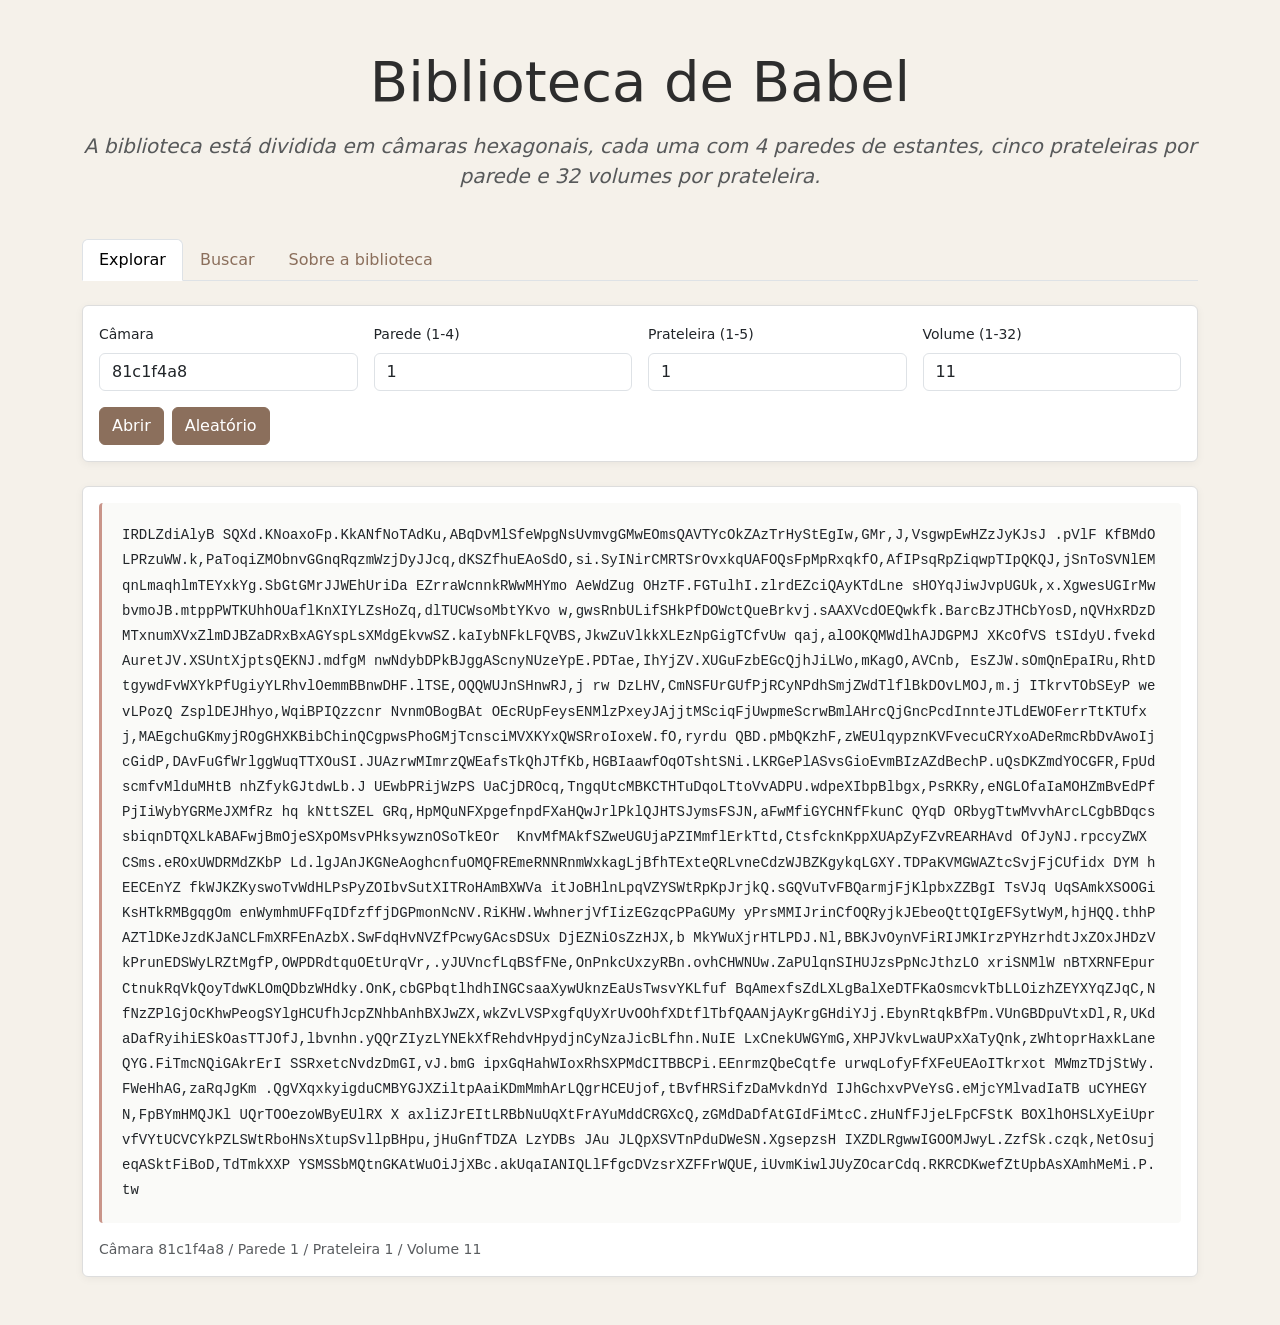
<file: index.html>
<!DOCTYPE html>
<html lang="pt-br">
<head>
    <meta charset="UTF-8">
    <meta name="viewport" content="width=device-width, initial-scale=1.0">
    <title>Biblioteca de Babel</title>
    
    <link href="https://cdn.jsdelivr.net/npm/bootstrap@5.3.0/dist/css/bootstrap.min.css" rel="stylesheet">
    <link rel="stylesheet" href="style.css">
</head>
<body>
    <div class="container py-5">
        <header class="text-center mb-5">
            <h1 class="display-4 mb-3">Biblioteca de Babel</h1>
            <p class="lead text-muted fst-italic">
                A biblioteca está dividida em câmaras hexagonais, cada uma com 4 paredes de estantes, 
                cinco prateleiras por parede e 32 volumes por prateleira.
            </p>
        </header>

        <ul class="nav nav-tabs mb-4">
            <li class="nav-item">
                <a class="nav-link active" href="index.html">Explorar</a>
            </li>
            <li class="nav-item">
                <a class="nav-link" href="buscar.html">Buscar</a>
            </li>
            <li class="nav-item">
                <a class="nav-link" href="sobre.html">Sobre a biblioteca</a>
            </li>
        </ul>

        <div>
            <div>
                <div class="card mb-4">
                    <div class="card-body">
                        <div class="row g-3 mb-3">
                            <div class="col-md-3">
                                <label class="form-label small">Câmara</label>
                                <input type="text" class="form-control" id="camara" value="4a8b1c0d" maxlength="8">
                            </div>
                            <div class="col-md-3">
                                <label class="form-label small">Parede (1-4)</label>
                                <input type="number" class="form-control" id="parede" min="1" max="4" value="2">
                            </div>
                            <div class="col-md-3">
                                <label class="form-label small">Prateleira (1-5)</label>
                                <input type="number" class="form-control" id="prateleira" min="1" max="5" value="3">
                            </div>
                            <div class="col-md-3">
                                <label class="form-label small">Volume (1-32)</label>
                                <input type="number" class="form-control" id="volume" min="1" max="32" value="12">
                            </div>
                        </div>
                        <div class="d-flex gap-2">
                            <button class="btn btn-primary" onclick="abrirPagina()">Abrir</button>
                            <button class="btn btn-outline-secondary" onclick="aleatorio()">Aleatório</button>
                        </div>
                    </div>
                </div>

                <div class="card">
                    <div class="card-body">
                        <div id="conteudo" class="texto-pagina mb-3">Carregando...</div>
                        <div class="text-muted small" id="info">---</div>
                    </div>
                </div>
        </div>
    </div>

    <script src="https://cdn.jsdelivr.net/npm/bootstrap@5.3.0/dist/js/bootstrap.bundle.min.js"></script>
    <script src="script.js"></script>
</body>
</html>
</file>
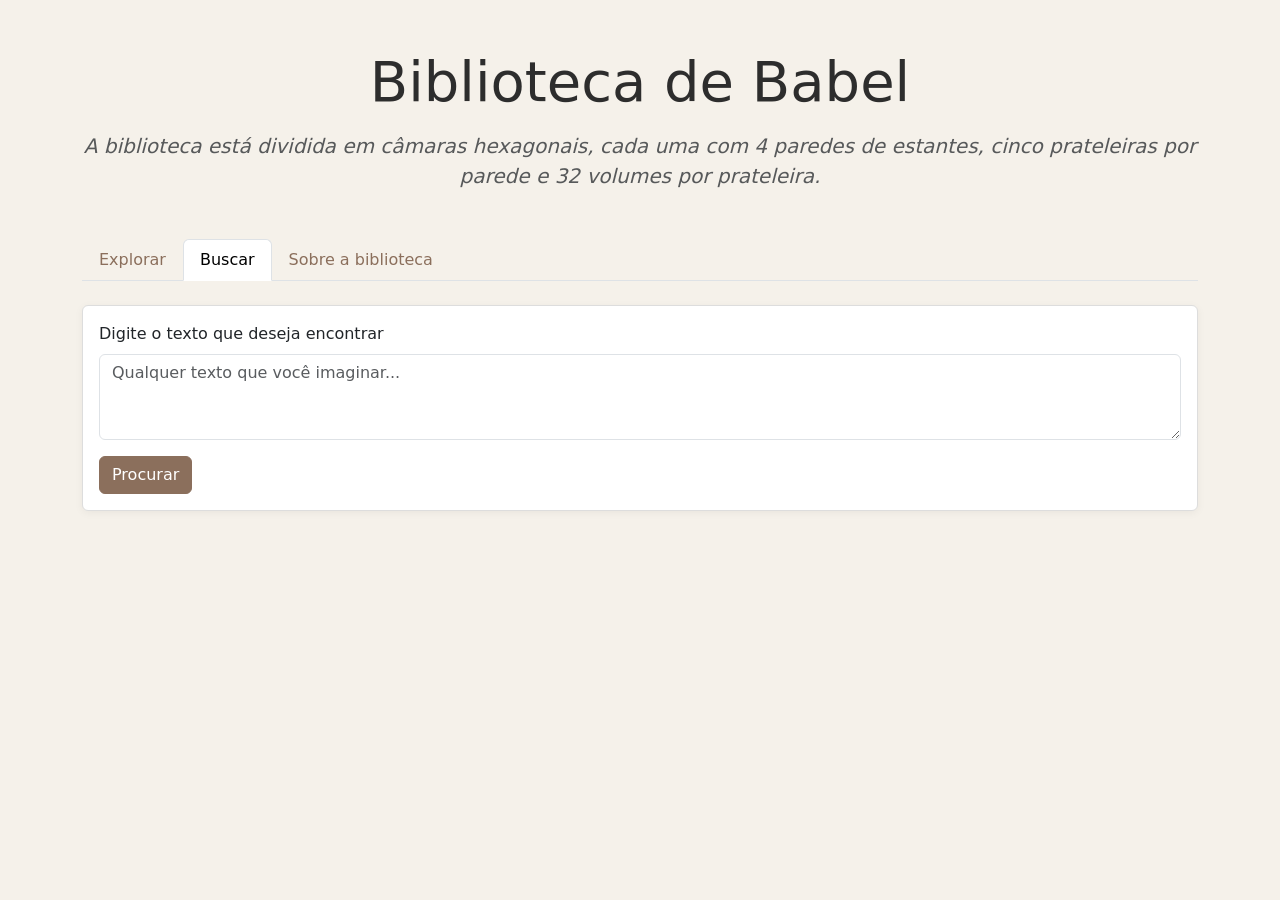
<file: buscar.html>
<!DOCTYPE html>
<html lang="pt-br">
<head>
    <meta charset="UTF-8">
    <meta name="viewport" content="width=device-width, initial-scale=1.0">
    <title>Biblioteca de Babel</title>
    
    <link href="https://cdn.jsdelivr.net/npm/bootstrap@5.3.0/dist/css/bootstrap.min.css" rel="stylesheet">
    <link rel="stylesheet" href="style.css">
</head>
<body>
    <div class="container py-5">
        <header class="text-center mb-5">
            <h1 class="display-4 mb-3">Biblioteca de Babel</h1>
            <p class="lead text-muted fst-italic">
                A biblioteca está dividida em câmaras hexagonais, cada uma com 4 paredes de estantes, 
                cinco prateleiras por parede e 32 volumes por prateleira.
            </p>
        </header>

        <ul class="nav nav-tabs mb-4">
            <li class="nav-item">
                <a class="nav-link" href="index.html">Explorar</a>
            </li>
            <li class="nav-item">
                <a class="nav-link active" href="buscar.html">Buscar</a>
            </li>
            <li class="nav-item">
                <a class="nav-link" href="sobre.html">Sobre a biblioteca</a>
            </li>
        </ul>

            <div>
                <div class="card mb-4">
                    <div class="card-body">
                        <label class="form-label">Digite o texto que deseja encontrar</label>
                        <textarea class="form-control mb-3" id="textoBusca" rows="3" 
                            placeholder="Qualquer texto que você imaginar..."></textarea>
                        
                        <button class="btn btn-primary" onclick="buscar()">Procurar</button>
                    </div>
                </div>

                <div id="resultado" class="card" style="display: none;">
                    <div class="card-body">
                        <h5 class="card-title">Encontrado!</h5>
                        <p class="font-monospace" id="coordenadas"></p>
                        <button class="btn " id="irPara">Ver Página</button>
                    </div>
                </div>
            </div>
    </div>

    <script src="https://cdn.jsdelivr.net/npm/bootstrap@5.3.0/dist/js/bootstrap.bundle.min.js"></script>
    <script src="script.js"></script>
</body>
</html>
</file>
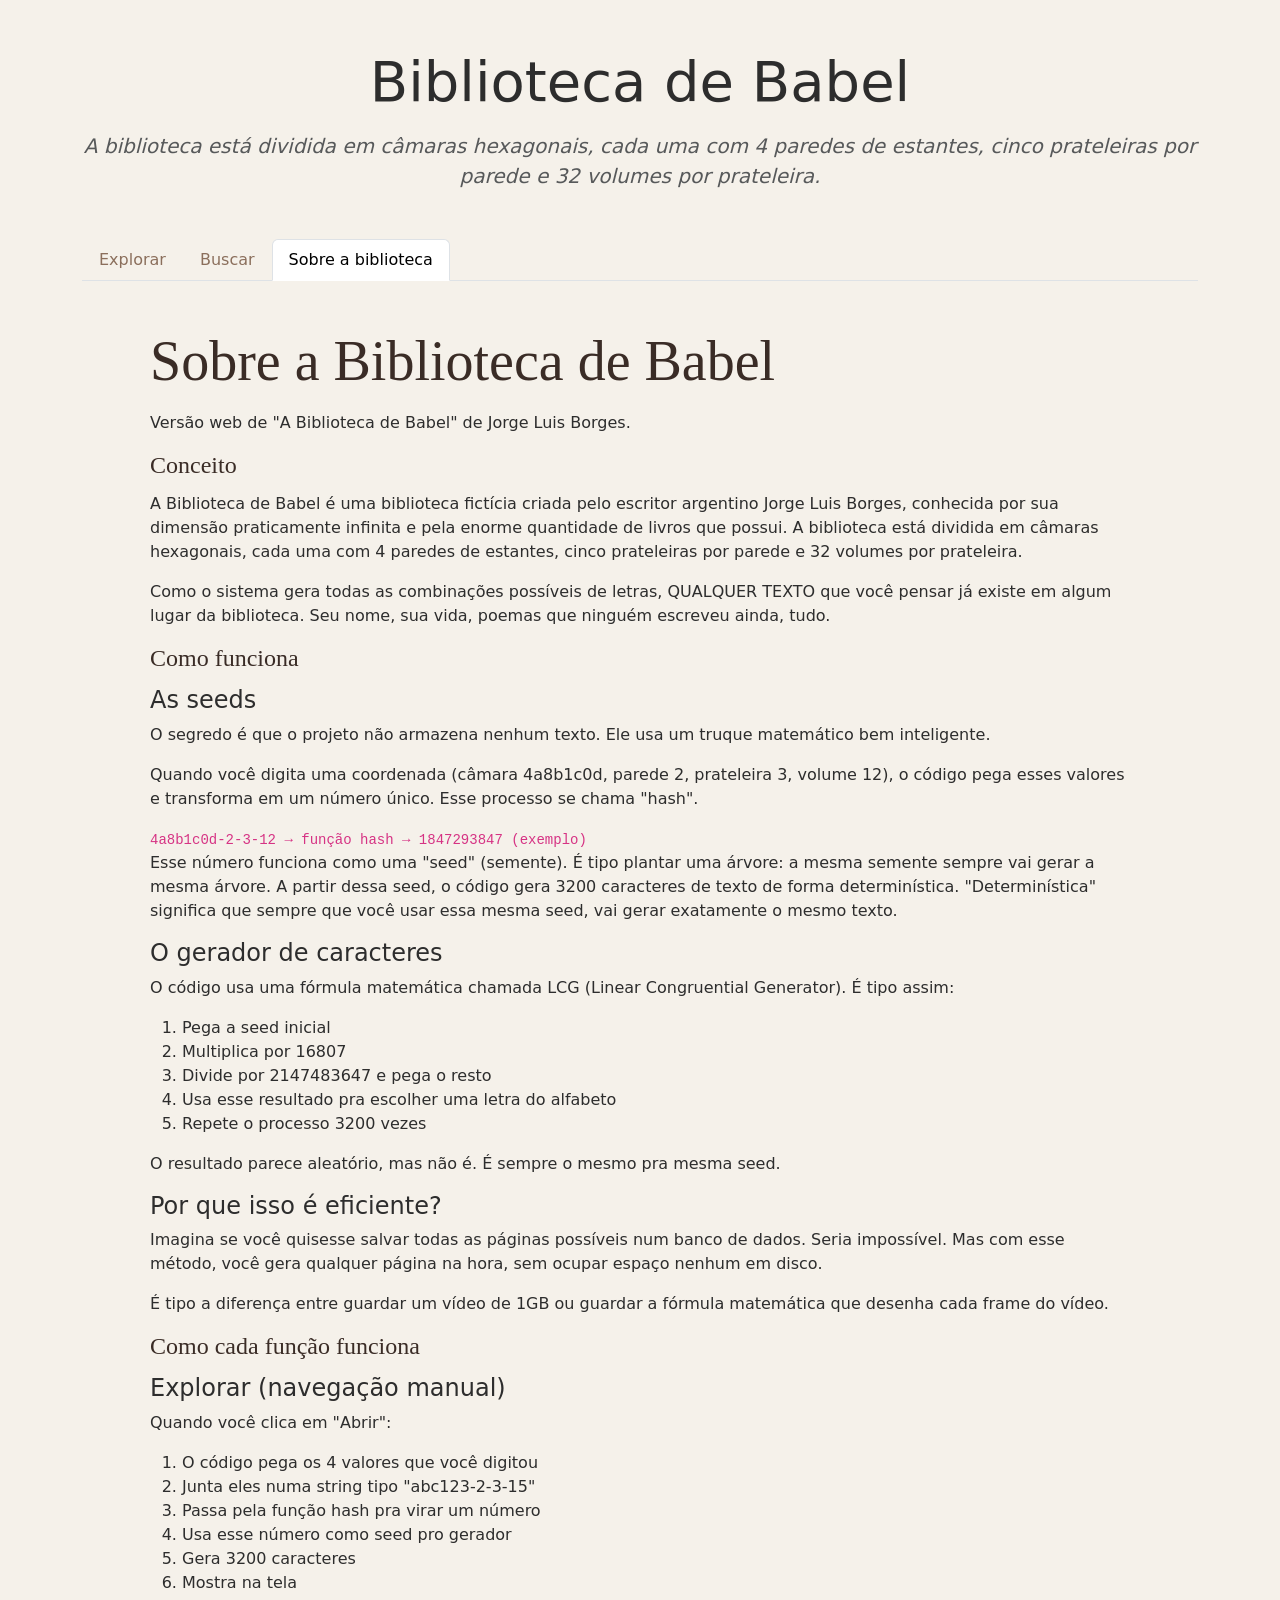
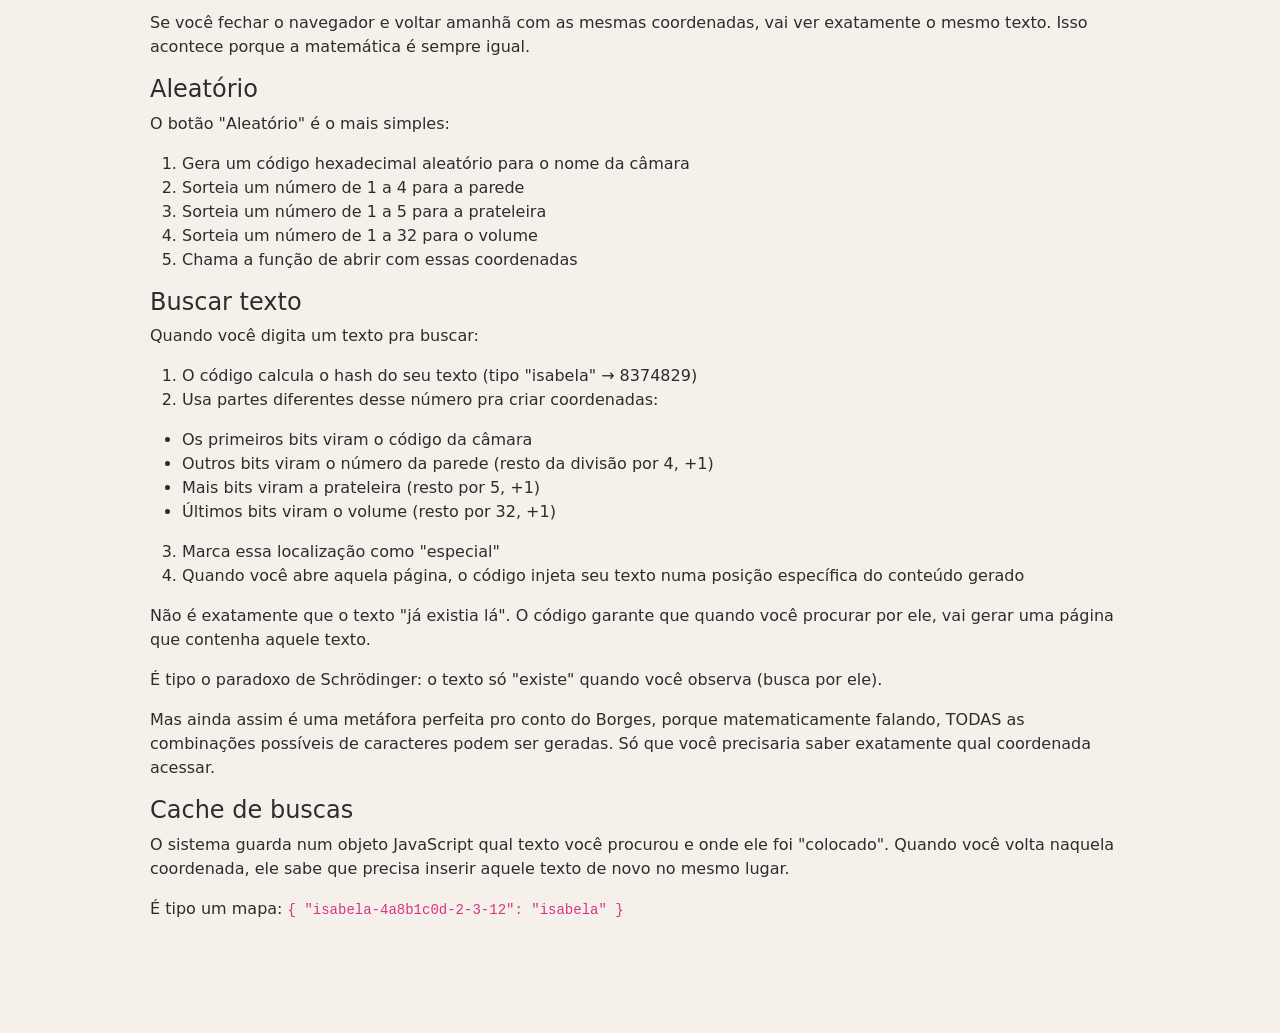
<file: sobre.html>
<!DOCTYPE html>
<html lang="pt-br">
<head>
    <meta charset="UTF-8">
    <meta name="viewport" content="width=device-width, initial-scale=1.0">
    <title>Biblioteca de Babel</title>
    
    <link href="https://cdn.jsdelivr.net/npm/bootstrap@5.3.0/dist/css/bootstrap.min.css" rel="stylesheet">
    <link rel="stylesheet" href="style.css">
</head>
<body>
    <div class="container py-5">
        <header class="text-center mb-5">
            <h1 class="display-4 mb-3">Biblioteca de Babel</h1>
            <p class="lead text-muted fst-italic">
                A biblioteca está dividida em câmaras hexagonais, cada uma com 4 paredes de estantes, 
                cinco prateleiras por parede e 32 volumes por prateleira.
            </p>
        </header>

        <ul class="nav nav-tabs mb-4">
            <li class="nav-item">
                <a class="nav-link" href="index.html">Explorar</a>
            </li>
            <li class="nav-item">
                <a class="nav-link" href="buscar.html">Buscar</a>
            </li>
            <li class="nav-item">
                <a class="nav-link active" href="sobre.html">Sobre a biblioteca</a>
            </li>
        </ul>

        <div>
            <div>
                <article class="about-page">
                    <h2>Sobre a Biblioteca de Babel</h2>
                    <p>Versão web de "A Biblioteca de Babel" de Jorge Luis Borges.</p>

                    <h3>Conceito</h3>
                    <p>A Biblioteca de Babel é uma biblioteca fictícia criada pelo escritor argentino Jorge Luis Borges, conhecida por sua dimensão praticamente infinita e pela enorme quantidade de livros que possui. A biblioteca está dividida em câmaras hexagonais, cada uma com 4 paredes de estantes, cinco prateleiras por parede e 32 volumes por prateleira.</p>
                    <p>Como o sistema gera todas as combinações possíveis de letras, QUALQUER TEXTO que você pensar já existe em algum lugar da biblioteca. Seu nome, sua vida, poemas que ninguém escreveu ainda, tudo.</p>

                    <h3>Como funciona</h3>

                    <h4>As seeds</h4>
                    <p>O segredo é que o projeto não armazena nenhum texto. Ele usa um truque matemático bem inteligente.</p>
                    <p>Quando você digita uma coordenada (câmara 4a8b1c0d, parede 2, prateleira 3, volume 12), o código pega esses valores e transforma em um número único. Esse processo se chama "hash".</p>
                    <code>4a8b1c0d-2-3-12 → função hash → 1847293847 (exemplo)</code><br>
                    <p>Esse número funciona como uma "seed" (semente). É tipo plantar uma árvore: a mesma semente sempre vai gerar a mesma árvore. A partir dessa seed, o código gera 3200 caracteres de texto de forma determinística. "Determinística" significa que sempre que você usar essa mesma seed, vai gerar exatamente o mesmo texto.</p>

                    <h4>O gerador de caracteres</h4>
                    <p>O código usa uma fórmula matemática chamada LCG (Linear Congruential Generator). É tipo assim:</p>
                    <ol>
                        <li>Pega a seed inicial</li>
                        <li>Multiplica por 16807</li>
                        <li>Divide por 2147483647 e pega o resto</li>
                        <li>Usa esse resultado pra escolher uma letra do alfabeto</li>
                        <li>Repete o processo 3200 vezes</li>
                    </ol>
                    <p>O resultado parece aleatório, mas não é. É sempre o mesmo pra mesma seed.</p>

                    <h4>Por que isso é eficiente?</h4>
                    <p>Imagina se você quisesse salvar todas as páginas possíveis num banco de dados. Seria impossível. Mas com esse método, você gera qualquer página na hora, sem ocupar espaço nenhum em disco.</p>
                    <p>É tipo a diferença entre guardar um vídeo de 1GB ou guardar a fórmula matemática que desenha cada frame do vídeo.</p>

                    <h3>Como cada função funciona</h3>

                    <h4>Explorar (navegação manual)</h4>
                    <p>Quando você clica em "Abrir":</p>
                    <ol>
                        <li>O código pega os 4 valores que você digitou</li>
                        <li>Junta eles numa string tipo "abc123-2-3-15"</li>
                        <li>Passa pela função hash pra virar um número</li>
                        <li>Usa esse número como seed pro gerador</li>
                        <li>Gera 3200 caracteres</li>
                        <li>Mostra na tela</li>
                    </ol>
                    <p>Se você fechar o navegador e voltar amanhã com as mesmas coordenadas, vai ver exatamente o mesmo texto. Isso acontece porque a matemática é sempre igual.</p>

                    <h4>Aleatório</h4>
                    <p>O botão "Aleatório" é o mais simples:</p>
                    <ol>
                        <li>Gera um código hexadecimal aleatório para o nome da câmara</li>
                        <li>Sorteia um número de 1 a 4 para a parede</li>
                        <li>Sorteia um número de 1 a 5 para a prateleira</li>
                        <li>Sorteia um número de 1 a 32 para o volume</li>
                        <li>Chama a função de abrir com essas coordenadas</li>
                    </ol>

                    <h4>Buscar texto</h4>
                    <p>Quando você digita um texto pra buscar:</p>
                    <ol>
                        <li>O código calcula o hash do seu texto (tipo "isabela" → 8374829)</li>
                        <li>Usa partes diferentes desse número pra criar coordenadas:</li>
                    </ol>
                    <ul>
                        <li>Os primeiros bits viram o código da câmara</li>
                        <li>Outros bits viram o número da parede (resto da divisão por 4, +1)</li>
                        <li>Mais bits viram a prateleira (resto por 5, +1)</li>
                        <li>Últimos bits viram o volume (resto por 32, +1)</li>
                    </ul>
                    <ol start="3">
                        <li>Marca essa localização como "especial"</li>
                        <li>Quando você abre aquela página, o código injeta seu texto numa posição específica do conteúdo gerado</li>
                    </ol>
                    <p>Não é exatamente que o texto "já existia lá". O código garante que quando você procurar por ele, vai gerar uma página que contenha aquele texto.</p>
                    <p>É tipo o paradoxo de Schrödinger: o texto só "existe" quando você observa (busca por ele).</p>
                    <p>Mas ainda assim é uma metáfora perfeita pro conto do Borges, porque matematicamente falando, TODAS as combinações possíveis de caracteres podem ser geradas. Só que você precisaria saber exatamente qual coordenada acessar.</p>

                    <h4>Cache de buscas</h4>
                    <p>O sistema guarda num objeto JavaScript qual texto você procurou e onde ele foi "colocado". Quando você volta naquela coordenada, ele sabe que precisa inserir aquele texto de novo no mesmo lugar.</p>
                    <p>É tipo um mapa: <code>{ "isabela-4a8b1c0d-2-3-12": "isabela" }</code></p>

                </article>
            </div>
    </div>

    <script src="https://cdn.jsdelivr.net/npm/bootstrap@5.3.0/dist/js/bootstrap.bundle.min.js"></script>
    <script src="script.js"></script>
</body>
</html>
</file>
<file: style.css>
body {
    background: #f5f1ea;
    color: #2d2d2d;
}

.texto-pagina {
    font-family: 'Courier New', monospace;
    font-size: 14px;
    line-height: 1.8;
    white-space: pre-wrap;
    word-break: break-all;
    background: #fafaf8;
    padding: 20px;
    border-radius: 4px;
    min-height: 400px;
    border-left: 3px solid #c9958a;
}

.card {
    background: #fff;
    border: 1px solid #ddd;
    box-shadow: 0 2px 8px rgba(0,0,0,0.05);
}

.btn {
    background: #8b6f5c;
    border-color: #8b6f5c;
    color: #fff;
}

.btn:hover {
    background: #735a4a;
    border-color: #735a4a;
}

.destacado {
    background: #fff3cd;
    padding: 2px 4px;
    border-radius: 2px;
    font-weight: bold;
}

.about-page {
    max-width: 980px;
    margin: 0 auto;
    padding: 1rem 0 3rem;
}

.about-page h2,
.about-page h3 {
    color: #3a2c26;
    font-family: Georgia, serif;
}

.about-page h2 {
    font-size: clamp(2rem, 5vw, 3.5rem);
    margin: .4rem 0 1rem;
}

.about-page h3 {
    font-size: 1.5rem;
    margin: .45rem 0 .8rem;
}

.nav-link{
    color: #8b6f5c;
}

.nav-link:hover{
    color: #523f33;
}
</file>
